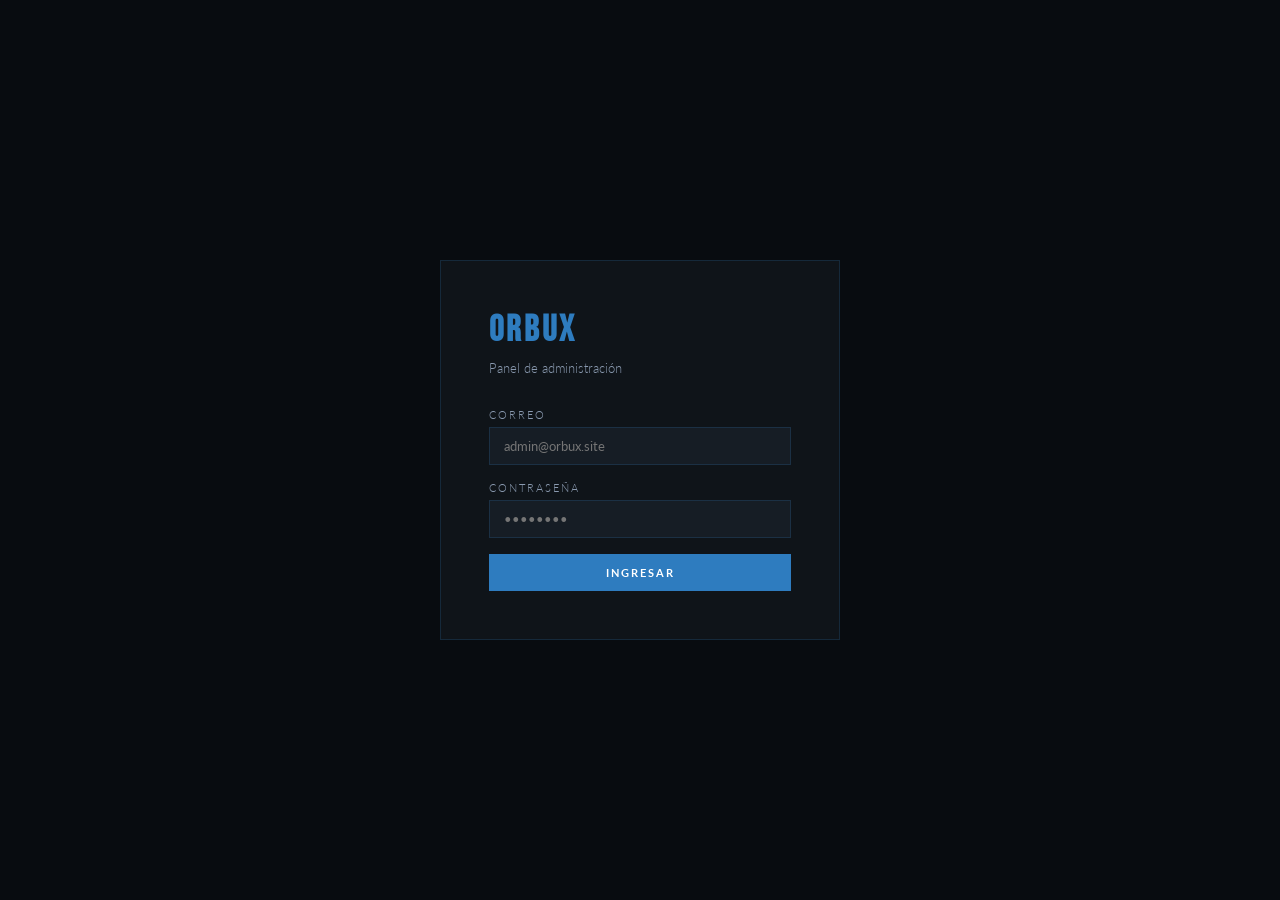
<file: admin.html>
<!DOCTYPE html>
<html lang="es">
<head>
<meta charset="UTF-8">
<meta name="viewport" content="width=device-width, initial-scale=1.0">
<title>ORBUX Admin</title>
<link href="https://fonts.googleapis.com/css2?family=Bebas+Neue&family=Lato:wght@300;400;700&display=swap" rel="stylesheet">
<style>
:root{--azul:#2e7cbf;--azul-o:#1a4f7a;--negro:#080c10;--negro2:#0f1419;--negro3:#161d25;--gris:#8a9ab0;--blanco:#f0ede8;--dorado:#c9a84c;--verde:#4a9e5c;--rojo:#c0392b;}
*{margin:0;padding:0;box-sizing:border-box;}
body{background:var(--negro);color:var(--blanco);font-family:'Lato',sans-serif;font-weight:300;}
#loginScreen{min-height:100vh;display:flex;align-items:center;justify-content:center;}
.login-box{background:var(--negro2);border:1px solid rgba(46,124,191,0.2);padding:3rem;width:100%;max-width:400px;}
.login-box h1{font-family:'Bebas Neue',sans-serif;font-size:36px;letter-spacing:3px;color:var(--azul);margin-bottom:0.5rem;}
.login-box p{font-size:13px;color:var(--gris);margin-bottom:2rem;}
.fg{margin-bottom:1rem;}
.fg label{display:block;font-size:11px;letter-spacing:2px;color:var(--gris);text-transform:uppercase;margin-bottom:6px;}
.fg input,.fg select,.fg textarea{width:100%;background:var(--negro3);border:1px solid rgba(46,124,191,0.2);color:var(--blanco);padding:10px 14px;font-size:13px;font-family:'Lato',sans-serif;resize:vertical;}
.fg input:focus,.fg select:focus,.fg textarea:focus{outline:none;border-color:var(--azul);}
.fg select option{background:var(--negro3);}
.fg-row{display:grid;grid-template-columns:1fr 1fr;gap:1rem;}
.hint{font-size:11px;color:var(--gris);margin-top:4px;line-height:1.5;}
.btn{padding:10px 20px;font-size:11px;letter-spacing:2px;text-transform:uppercase;cursor:pointer;font-family:'Lato',sans-serif;font-weight:700;border:none;transition:all 0.2s;}
.btn-primary{background:var(--azul);color:#fff;}
.btn-primary:hover{background:var(--azul-o);}
.btn-danger{background:var(--rojo);color:#fff;}
.btn-outline{background:transparent;color:var(--azul);border:1px solid var(--azul);}
.btn-outline:hover{background:var(--azul);color:#fff;}
.btn-sm{padding:7px 14px;font-size:10px;}
.btn-block{width:100%;padding:12px;}
.error-msg{color:#e74c3c;font-size:13px;margin-top:1rem;display:none;}
#adminPanel{display:none;min-height:100vh;}
.admin-nav{background:var(--negro2);border-bottom:1px solid rgba(46,124,191,0.2);padding:0 2rem;height:64px;display:flex;align-items:center;justify-content:space-between;}
.admin-nav-logo{font-family:'Bebas Neue',sans-serif;font-size:22px;letter-spacing:3px;color:var(--azul);}
.admin-tabs{display:flex;border-bottom:1px solid rgba(46,124,191,0.15);background:var(--negro3);padding:0 2rem;}
.admin-tab{padding:1rem 1.5rem;font-size:11px;letter-spacing:2px;text-transform:uppercase;color:var(--gris);cursor:pointer;border:none;border-bottom:2px solid transparent;background:none;font-family:'Lato',sans-serif;transition:all 0.2s;}
.admin-tab.active{color:var(--azul);border-bottom-color:var(--azul);}
.admin-content{padding:2rem;max-width:1100px;margin:0 auto;}
.tab-panel{display:none;}.tab-panel.active{display:block;}
.stats-row{display:grid;grid-template-columns:repeat(4,1fr);gap:1rem;margin-bottom:2rem;}
.stat-card{background:var(--negro3);border:1px solid rgba(46,124,191,0.1);padding:1.5rem;}
.stat-card .num{font-family:'Bebas Neue',sans-serif;font-size:36px;color:var(--azul);}
.stat-card .lbl{font-size:10px;letter-spacing:2px;color:var(--gris);text-transform:uppercase;}
.section-hdr{display:flex;align-items:center;justify-content:space-between;margin-bottom:1.5rem;}
.section-hdr h2{font-family:'Bebas Neue',sans-serif;font-size:28px;letter-spacing:2px;}
.proyecto-item{background:var(--negro2);border:1px solid rgba(46,124,191,0.1);padding:1.5rem;margin-bottom:1rem;}
.proyecto-item-hdr{display:flex;justify-content:space-between;align-items:start;margin-bottom:1rem;gap:1rem;flex-wrap:wrap;}
.proyecto-item h3{font-size:16px;font-weight:700;}
.proyecto-item .meta{font-size:12px;color:var(--gris);margin-top:2px;}
.proyecto-actions{display:flex;gap:6px;flex-wrap:wrap;}
.fotos-row{display:flex;gap:6px;flex-wrap:wrap;margin-top:1rem;}
.foto-wrap{position:relative;}
.foto-thumb{width:80px;height:60px;object-fit:cover;border:1px solid rgba(46,124,191,0.2);}
.foto-del{position:absolute;top:2px;right:2px;background:rgba(192,57,43,0.9);border:none;color:#fff;width:18px;height:18px;font-size:10px;cursor:pointer;display:flex;align-items:center;justify-content:center;}
.foto-cat{display:block;width:80px;background:rgba(46,124,191,0.15);border:none;color:var(--gris);font-size:9px;padding:2px 4px;cursor:pointer;font-family:'Lato',sans-serif;margin-top:2px;}
.foto-cat:focus{outline:none;}
.upload-box{width:80px;height:60px;border:1px dashed rgba(46,124,191,0.3);display:flex;align-items:center;justify-content:center;cursor:pointer;font-size:22px;color:var(--gris);transition:all 0.2s;}
.upload-box:hover{border-color:var(--azul);color:var(--azul);}
.upload-zone{margin-bottom:1rem;border:1px solid rgba(46,124,191,0.15);border-radius:6px;overflow:hidden;}
.upload-zone-header{display:flex;align-items:center;justify-content:space-between;padding:10px 14px;background:rgba(46,124,191,0.08);}
.upload-zone-title{font-size:12px;font-weight:700;letter-spacing:1px;text-transform:uppercase;color:var(--blanco);}
.upload-zone-btn{background:var(--azul);color:#fff;border:none;padding:6px 14px;font-size:11px;letter-spacing:1px;cursor:pointer;font-family:'Lato',sans-serif;font-weight:700;text-transform:uppercase;border-radius:4px;}
.upload-zone-btn:hover{background:var(--azul-o);}
.upload-zone-fotos{display:flex;gap:6px;flex-wrap:wrap;padding:10px 14px;min-height:40px;}
.upload-zone-fotos .foto-wrap{position:relative;}
.upload-zone-fotos .foto-thumb{width:72px;height:54px;object-fit:cover;border-radius:4px;}
.upload-zone-fotos .foto-del{position:absolute;top:2px;right:2px;background:rgba(192,57,43,0.9);border:none;color:#fff;width:16px;height:16px;font-size:9px;cursor:pointer;display:flex;align-items:center;justify-content:center;border-radius:2px;}
.upload-progress{font-size:11px;color:var(--dorado);padding:0 14px 10px;letter-spacing:1px;display:none;}
.link-micrositio{margin-top:1rem;padding-top:1rem;border-top:1px solid rgba(46,124,191,0.1);font-size:11px;color:var(--gris);}
.link-micrositio a{color:var(--azul);}
.modal-overlay{display:none;position:fixed;inset:0;background:rgba(0,0,0,0.88);z-index:999;overflow-y:auto;padding:2rem;}
.modal-overlay.open{display:block;}
.modal{background:var(--negro2);border:1px solid rgba(46,124,191,0.2);padding:2rem;width:100%;max-width:720px;margin:0 auto;}
.modal h3{font-family:'Bebas Neue',sans-serif;font-size:24px;letter-spacing:2px;margin-bottom:1.5rem;}
.modal-section{margin-bottom:1.5rem;padding-bottom:1.5rem;border-bottom:1px solid rgba(46,124,191,0.1);}
.modal-section:last-of-type{border-bottom:none;margin-bottom:0;}
.msec-title{font-size:11px;letter-spacing:3px;color:var(--dorado);text-transform:uppercase;margin-bottom:1rem;}
.modal-btns{display:flex;gap:1rem;justify-content:flex-end;margin-top:1.5rem;}
.chk-grid{display:grid;grid-template-columns:repeat(3,1fr);gap:6px;margin-top:8px;}
.chk-item{display:flex;align-items:center;gap:8px;font-size:12px;color:var(--gris);cursor:pointer;padding:8px 10px;border:1px solid rgba(46,124,191,0.1);transition:all 0.2s;user-select:none;}
.chk-item:hover{border-color:rgba(46,124,191,0.3);}
.chk-item input{accent-color:var(--azul);width:14px;height:14px;flex-shrink:0;}
.chk-item.on{border-color:var(--azul);color:var(--blanco);background:rgba(46,124,191,0.08);}
.aloj-list{display:flex;flex-direction:column;gap:8px;margin-top:8px;}
.aloj-item{display:grid;grid-template-columns:1fr 1fr auto;gap:8px;align-items:center;}
.aloj-item input{background:var(--negro3);border:1px solid rgba(46,124,191,0.2);color:var(--blanco);padding:8px 12px;font-size:12px;font-family:'Lato',sans-serif;}
.aloj-del{background:none;border:1px solid rgba(192,57,43,0.3);color:var(--rojo);padding:8px 10px;cursor:pointer;font-size:11px;font-family:'Lato',sans-serif;transition:all 0.2s;}
.aloj-del:hover{background:rgba(192,57,43,0.1);}
.temas-grid{display:grid;grid-template-columns:repeat(4,1fr);gap:8px;margin-top:8px;}
.tema-opt{display:flex;align-items:center;gap:6px;padding:8px 10px;border:1px solid rgba(46,124,191,0.1);cursor:pointer;border-radius:6px;transition:all 0.2s;}
.tema-opt:hover{border-color:rgba(46,124,191,0.4);}
.tema-opt.sel{border-color:var(--azul);background:rgba(46,124,191,0.1);}
.tema-opt span{width:18px;height:18px;border-radius:50%;flex-shrink:0;}
.tema-opt small{font-size:10px;color:var(--gris);letter-spacing:0.5px;line-height:1.3;}
.tema-opt.sel small{color:var(--blanco);}
/* Nuevo sistema de presets */
.preset-grid{display:grid;grid-template-columns:repeat(4,1fr);gap:10px;margin-top:8px;margin-bottom:1.25rem;}
.preset-opt{
  padding:12px;
  border:2px solid rgba(46,124,191,0.15);
  cursor:pointer;border-radius:8px;
  transition:all 0.2s;
  text-align:center;
}
.preset-opt:hover{border-color:rgba(46,124,191,0.4);}
.preset-opt.sel{border-color:var(--azul);background:rgba(46,124,191,0.08);}
.preset-preview{
  width:100%;height:36px;border-radius:4px;
  border:2px solid;
  display:flex;align-items:center;justify-content:center;
  margin-bottom:8px;
}
.preset-preview span{width:12px;height:12px;border-radius:50%;}
.preset-opt strong{display:block;font-size:12px;color:var(--blanco);margin-bottom:2px;}
.preset-opt small{font-size:10px;color:var(--gris);line-height:1.4;}
.preset-opt.sel strong{color:var(--azul);}
.color-picker-row{margin-top:0.5rem;}
.color-picker-row label{display:block;font-size:11px;letter-spacing:2px;color:var(--gris);text-transform:uppercase;margin-bottom:8px;}
.color-picker-wrap{display:flex;align-items:center;gap:12px;flex-wrap:wrap;}
.color-picker-wrap input[type=color]{
  width:48px;height:48px;border:none;
  border-radius:6px;cursor:pointer;
  padding:2px;background:var(--negro3);
}
.color-preview-label{font-size:13px;color:var(--blanco);font-family:monospace;letter-spacing:1px;}
@media(max-width:600px){.preset-grid{grid-template-columns:1fr 1fr;}}
.modulos-grid{display:grid;grid-template-columns:repeat(3,1fr);gap:6px;margin-top:8px;}
.mod-item{display:flex;align-items:center;gap:8px;font-size:12px;color:var(--gris);cursor:pointer;padding:8px 10px;border:1px solid rgba(46,124,191,0.1);transition:all 0.2s;}
.mod-item:hover{border-color:rgba(46,124,191,0.3);}
.mod-item input{accent-color:var(--azul);width:14px;height:14px;flex-shrink:0;}
.mod-item.on{border-color:var(--azul);color:var(--blanco);background:rgba(46,124,191,0.08);}
.msg-item{background:var(--negro2);border:1px solid rgba(46,124,191,0.1);border-left:3px solid var(--azul);padding:1.5rem;margin-bottom:1rem;}
.msg-item.leido{border-left-color:rgba(46,124,191,0.2);opacity:0.6;}
.msg-hdr{display:flex;justify-content:space-between;align-items:start;margin-bottom:1rem;}
.msg-nombre{font-weight:700;font-size:15px;}
.msg-fecha{font-size:11px;color:var(--gris);}
.msg-tags{display:flex;gap:6px;margin-bottom:0.75rem;flex-wrap:wrap;}
.tag{font-size:10px;letter-spacing:1px;text-transform:uppercase;padding:3px 10px;background:rgba(46,124,191,0.1);border:1px solid rgba(46,124,191,0.2);color:var(--azul);}
.msg-texto{font-size:13px;color:var(--gris);line-height:1.7;margin-bottom:1rem;}
.msg-contacto{font-size:13px;color:var(--dorado);}
.loading{text-align:center;padding:3rem;color:var(--gris);font-size:12px;letter-spacing:2px;}
.empty{text-align:center;padding:3rem;color:var(--gris);font-size:13px;}
.badge{background:var(--azul);color:#fff;font-size:10px;padding:2px 8px;letter-spacing:1px;margin-left:6px;}
@media(max-width:600px){.stats-row{grid-template-columns:1fr 1fr;}.fg-row{grid-template-columns:1fr;}.chk-grid,.modulos-grid{grid-template-columns:1fr 1fr;}.proyecto-actions{flex-direction:column;}}
</style>
</head>
<body>

<!-- LOGIN -->
<div id="loginScreen">
  <div class="login-box">
    <h1>ORBUX</h1>
    <p>Panel de administración</p>
    <div class="fg"><label>Correo</label><input type="email" id="loginEmail" placeholder="admin@orbux.site"></div>
    <div class="fg"><label>Contraseña</label><input type="password" id="loginPassword" placeholder="••••••••"></div>
    <button class="btn btn-primary btn-block" id="btnLogin">Ingresar</button>
    <p class="error-msg" id="loginError">Credenciales incorrectas</p>
  </div>
</div>

<!-- PANEL -->
<div id="adminPanel">
  <nav class="admin-nav">
    <div class="admin-nav-logo">ORBUX <span style="font-family:'Lato',sans-serif;font-size:12px;color:var(--gris);letter-spacing:1px;font-weight:300;">admin</span></div>
    <button class="btn btn-outline btn-sm" id="btnLogout">Cerrar sesión</button>
  </nav>
  <div class="admin-tabs">
    <button class="admin-tab active" data-tab="dashboard">Dashboard</button>
    <button class="admin-tab" data-tab="proyectos">Proyectos</button>
    <button class="admin-tab" data-tab="mensajes">Mensajes <span id="badgeMensajes"></span></button>
  </div>
  <div class="admin-content">

    <div class="tab-panel active" id="tab-dashboard">
      <div class="stats-row">
        <div class="stat-card"><div class="num" id="statP">-</div><div class="lbl">Proyectos</div></div>
        <div class="stat-card"><div class="num" id="statF">-</div><div class="lbl">Fotos</div></div>
        <div class="stat-card"><div class="num" id="statM">-</div><div class="lbl">Mensajes</div></div>
        <div class="stat-card"><div class="num" id="statN">-</div><div class="lbl">Sin leer</div></div>
      </div>
      <p style="font-size:13px;color:var(--gris);">
        API: <a href="https://orbux-backend.onrender.com" target="_blank" style="color:var(--azul);">orbux-backend.onrender.com</a>
        &nbsp;·&nbsp;
        Sitio: <a href="https://orbux.site" target="_blank" style="color:var(--azul);">orbux.site</a>
      </p>
    </div>

    <div class="tab-panel" id="tab-proyectos">
      <div class="section-hdr">
        <h2>Proyectos</h2>
        <button class="btn btn-primary btn-sm" id="btnNuevoProyecto">+ Nuevo proyecto</button>
      </div>
      <div id="proyectosList"><div class="loading">Cargando...</div></div>
    </div>

    <div class="tab-panel" id="tab-mensajes">
      <div class="section-hdr"><h2>Mensajes</h2></div>
      <div id="mensajesList"><div class="loading">Cargando...</div></div>
    </div>

  </div>
</div>

<!-- MODAL -->
<div class="modal-overlay" id="modalProyecto">
  <div class="modal">
    <h3 id="modalTitle">Nuevo proyecto</h3>
    <input type="hidden" id="pId">

    <div class="modal-section">
      <div class="msec-title">Información básica</div>
      <div class="fg-row">
        <div class="fg"><label>Nombre del lugar *</label><input type="text" id="pNombre" placeholder="Finca Villa Verde"></div>
        <div class="fg"><label>Tipo de lugar</label>
          <select id="pTipo">
            <optgroup label="— Turismo —">
              <option value="finca">Finca</option>
              <option value="glamping">Glamping</option>
              <option value="hotel">Hotel / Resort</option>
              <option value="hosteria">Hostería</option>
              <option value="turistico">Sitio turístico</option>
            </optgroup>
            <optgroup label="— Inmobiliaria —">
              <option value="casa">Casa</option>
              <option value="apartamento">Apartamento</option>
              <option value="lote">Lote</option>
              <option value="oficina">Oficina</option>
              <option value="bodega">Bodega</option>
              <option value="local">Local comercial</option>
            </optgroup>
            <optgroup label="— Vehículos —">
              <option value="carro">Carro</option>
              <option value="automovil">Automóvil</option>
              <option value="camioneta">Camioneta</option>
              <option value="moto">Moto</option>
              <option value="tractomula">Tractomula</option>
            </optgroup>
          </select>
        </div>
      </div>
      <div class="fg-row">
        <div class="fg"><label>Ciudad / Municipio *</label><input type="text" id="pUbicacion" placeholder="Yopal, Casanare"></div>
        <div class="fg">
          <label>WhatsApp del establecimiento *</label>
          <input type="text" id="pWhatsapp" placeholder="573001234567">
          <p class="hint">Sin espacios ni +. Ej: 573001234567</p>
        </div>
      </div>
      <div class="fg">
        <label>Tagline / Frase del hero</label>
        <input type="text" id="pTagline" placeholder="Escápate a la tranquilidad del llano">
        <p class="hint">Frase emocional que aparece en la portada</p>
      </div>
      <div class="fg"><label>Descripción</label><textarea id="pDescripcion" rows="3" placeholder="Describe la experiencia..."></textarea></div>
    </div>

    <div class="modal-section">
      <div class="msec-title">Portada (Hero)</div>
      <div class="fg-row">
        <div class="fg"><label>Tipo de hero</label>
          <select id="pHeroTipo">
            <option value="imagen">Imagen aérea</option>
            <option value="video">Video loop</option>
            <option value="experiencial">Experiencial</option>
          </select>
        </div>
        <div class="fg" style="grid-column:span 2;">
          <label>Estilo visual del micrositio</label>
          <div class="preset-grid" id="presetGrid">
            <div class="preset-opt sel" data-val="luxury">
              <div class="preset-preview" style="background:#0D0D0D;border-color:#D4AF37;">
                <span style="background:#D4AF37;"></span>
              </div>
              <strong>Premium Dark</strong>
              <small>Lujo · Hoteles · Resorts</small>
            </div>
            <div class="preset-opt" data-val="corporate">
              <div class="preset-preview" style="background:#F9FAFB;border-color:#1A1A1A;">
                <span style="background:#1A1A1A;"></span>
              </div>
              <strong>Clean Corporate</strong>
              <small>Inmobiliaria · Oficinas</small>
            </div>
            <div class="preset-opt" data-val="eco">
              <div class="preset-preview" style="background:#F4F1EA;border-color:#2D452F;">
                <span style="background:#2D452F;"></span>
              </div>
              <strong>Eco Zen</strong>
              <small>Fincas · Glamping · Naturaleza</small>
            </div>
            <div class="preset-opt" data-val="tech">
              <div class="preset-preview" style="background:#FFFFFF;border-color:#0666EB;">
                <span style="background:#0666EB;"></span>
              </div>
              <strong>High Tech</strong>
              <small>Vehículos · Motos · Tech</small>
            </div>
          </div>
          <input type="hidden" id="pPreset" value="luxury">

          <div class="color-picker-row">
            <label>Color de acento de la marca</label>
            <div class="color-picker-wrap">
              <input type="color" id="pColorHex" value="#D4AF37">
              <input type="text" id="colorLabel" value="#D4AF37" maxlength="7" placeholder="#D4AF37" style="background:var(--negro3);border:1px solid rgba(46,124,191,0.2);color:var(--blanco);padding:8px 12px;font-size:13px;font-family:monospace;letter-spacing:1px;width:110px;">
              <p class="hint">El motor calcula hover y contraste WCAG automáticamente</p>
            </div>
          </div>
          <input type="hidden" id="pColorAcento" value="dorado">
        </div>
      </div>
      <div class="fg">
        <label>URL foto de portada</label>
        <input type="text" id="pHeroFoto" placeholder="https://res.cloudinary.com/...">
        <p class="hint">Sube la foto a Cloudinary y pega la URL aquí</p>
      </div>
      <div class="fg" id="heroVideoField" style="display:none;">
        <label>URL video de portada (loop)</label>
        <input type="text" id="pHeroVideo" placeholder="https://res.cloudinary.com/.../video.mp4">
        <p class="hint">Video corto 10-30seg para el fondo del hero</p>
      </div>
    </div>

    <div class="modal-section">
      <div class="msec-title">Módulos activos</div>
      <p class="hint" style="margin-bottom:8px;">Activa solo las secciones que aplican</p>
      <div class="modulos-grid" id="modulosGrid">
        <label class="mod-item on"><input type="checkbox" value="galeria" checked> Galería de fotos</label>
        <label class="mod-item on"><input type="checkbox" value="amenidades" checked> Amenidades</label>
        <label class="mod-item on"><input type="checkbox" value="alojamiento" checked> Tipos de alojamiento</label>
        <label class="mod-item on"><input type="checkbox" value="video360" checked> Recorrido 360°</label>
        <label class="mod-item on"><input type="checkbox" value="mapa" checked> Mapa / Ubicación</label>
        <label class="mod-item on"><input type="checkbox" value="contacto" checked> Contacto / CTA</label>
      </div>
    </div>

    <div class="modal-section">
      <div class="msec-title">Multimedia adicional</div>
      <div class="fg"><label>Link video 360° (YouTube)</label><input type="text" id="pVideo360" placeholder="https://youtu.be/..."></div>
      <div class="fg">
        <label>Dirección o coordenadas GPS</label>
        <input type="text" id="pUbicacionMapa" placeholder="Vereda El Palmar, Yopal, Casanare">
        <p class="hint">Google Maps → clic derecho → "¿Qué hay aquí?" → copia las coordenadas</p>
      </div>
    </div>

    <div class="modal-section" id="secAmenidades">
      <div class="msec-title" id="amenidadesTitle">Amenidades</div>
      <div class="chk-grid" id="amenidadesCheck"></div>
    </div>

    <div class="modal-section" id="secAlojamiento">
      <div class="msec-title" id="alojamientoTitle">Tipos de alojamiento</div>
      <div class="aloj-list" id="alojList"></div>
      <button class="btn btn-outline btn-sm" id="btnAgregarAloj" style="margin-top:8px;">+ Agregar</button>
      <p class="hint" id="alojHint" style="margin-top:6px;">Nombre · Capacidad. Ej: Cabaña privada / 2-4 personas</p>
    </div>

    <div class="modal-section">
      <div class="msec-title">Datos destacados (stats)</div>
      <p class="hint" style="margin-bottom:8px;">Ej: 5 cabañas / 3 hectáreas / 20 personas</p>
      <div class="aloj-list" id="statsList"></div>
      <button class="btn btn-outline btn-sm" id="btnAgregarStat" style="margin-top:8px;">+ Agregar dato</button>
    </div>

    <div class="modal-btns" id="modalBtns1">
      <button class="btn btn-outline btn-sm" id="btnCancelarModal">Cancelar</button>
      <button class="btn btn-primary btn-sm" id="btnGuardarProyecto">Guardar y subir fotos →</button>
    </div>

    <!-- PASO 2 -->
    <div id="modalPaso2" style="display:none;">
      <div style="border-top:1px solid rgba(46,124,191,0.2);margin:1.5rem 0;padding-top:1.5rem;">
        <div class="msec-title" style="color:var(--verde);">✓ Proyecto guardado · Ahora sube las fotos</div>
        <p class="hint" style="margin-bottom:1.5rem;">Selecciona la categoría y elige las fotos desde tu PC o celular.</p>
        <div id="fotosUploadZones"></div>
        <div class="modal-btns">
          <button class="btn btn-primary btn-sm" id="btnCerrarPaso2">Listo, cerrar</button>
        </div>
      </div>
    </div>
  </div>
</div>

<input type="file" id="fileInput" multiple accept="image/*" style="display:none;">

<!-- ES Module — importa toda la lógica -->
<script type="module" src="js/admin.js"></script>
</body>
</html>
</file>
